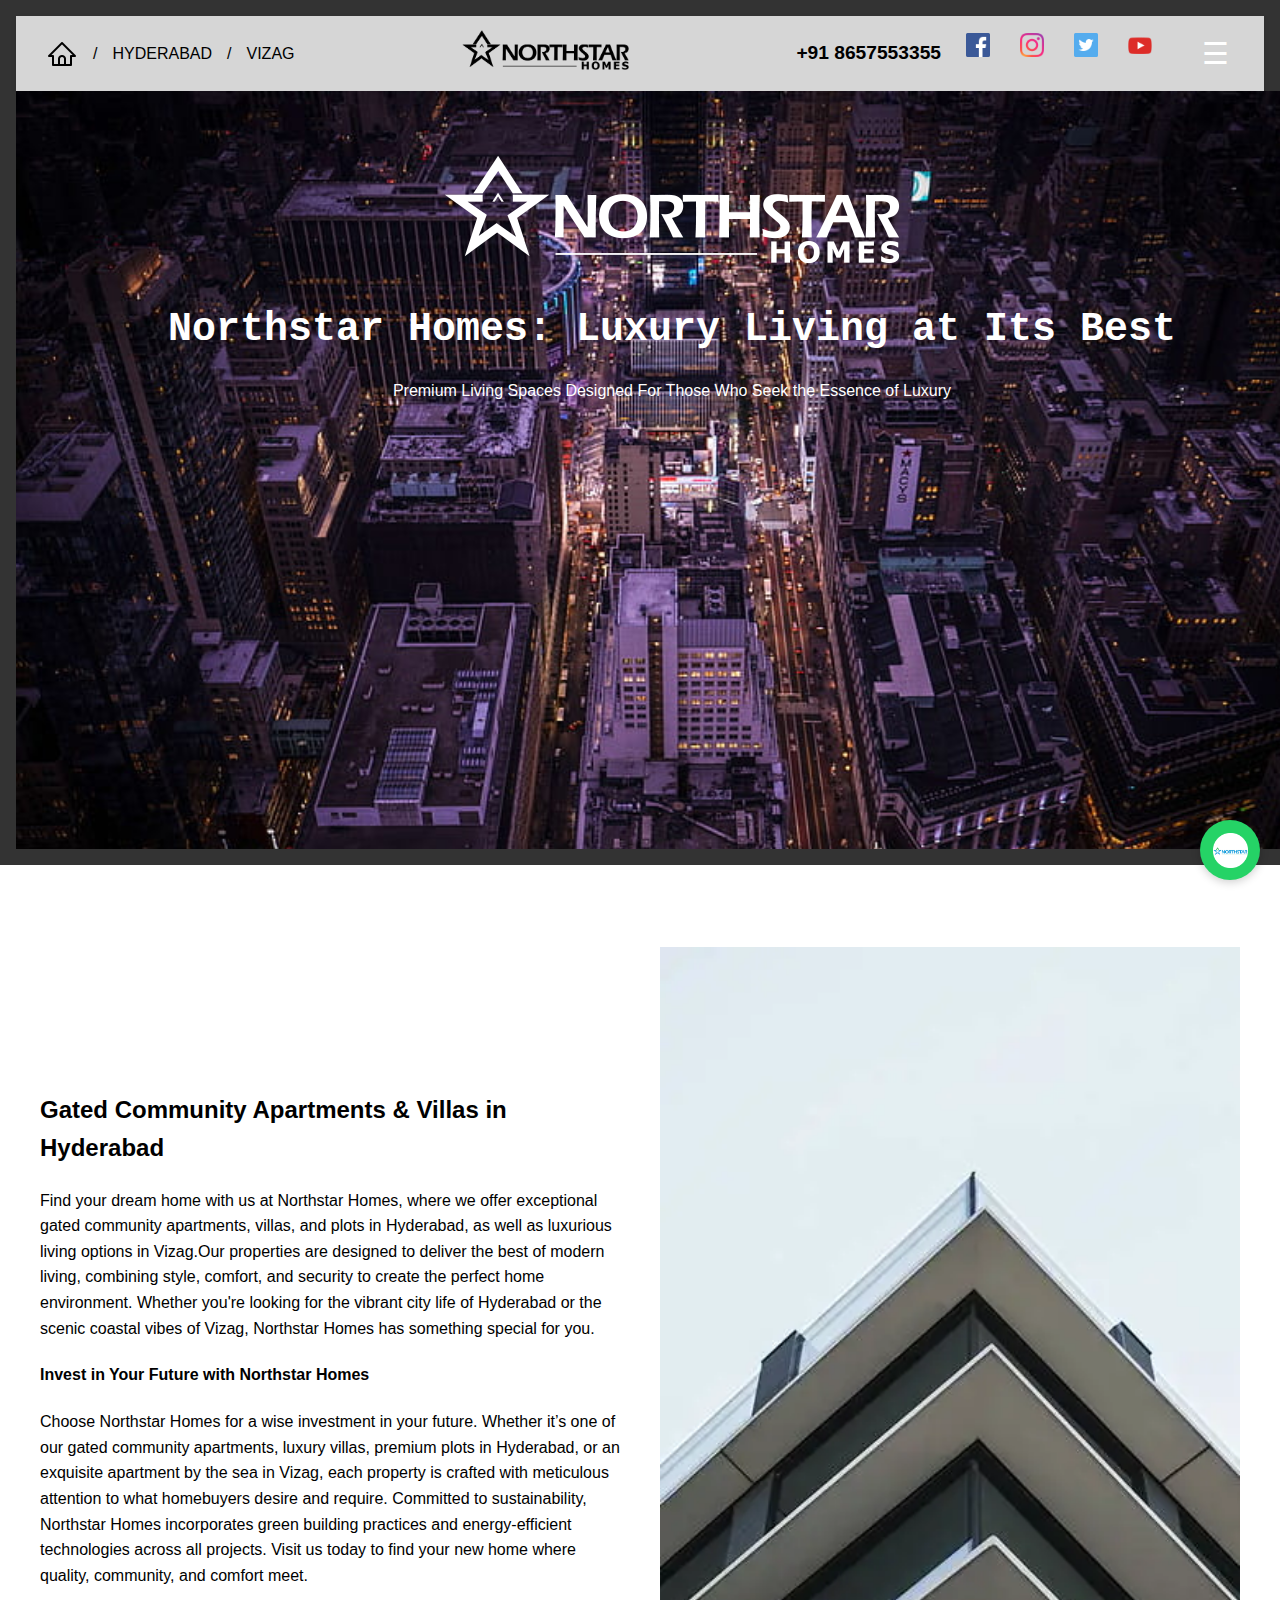
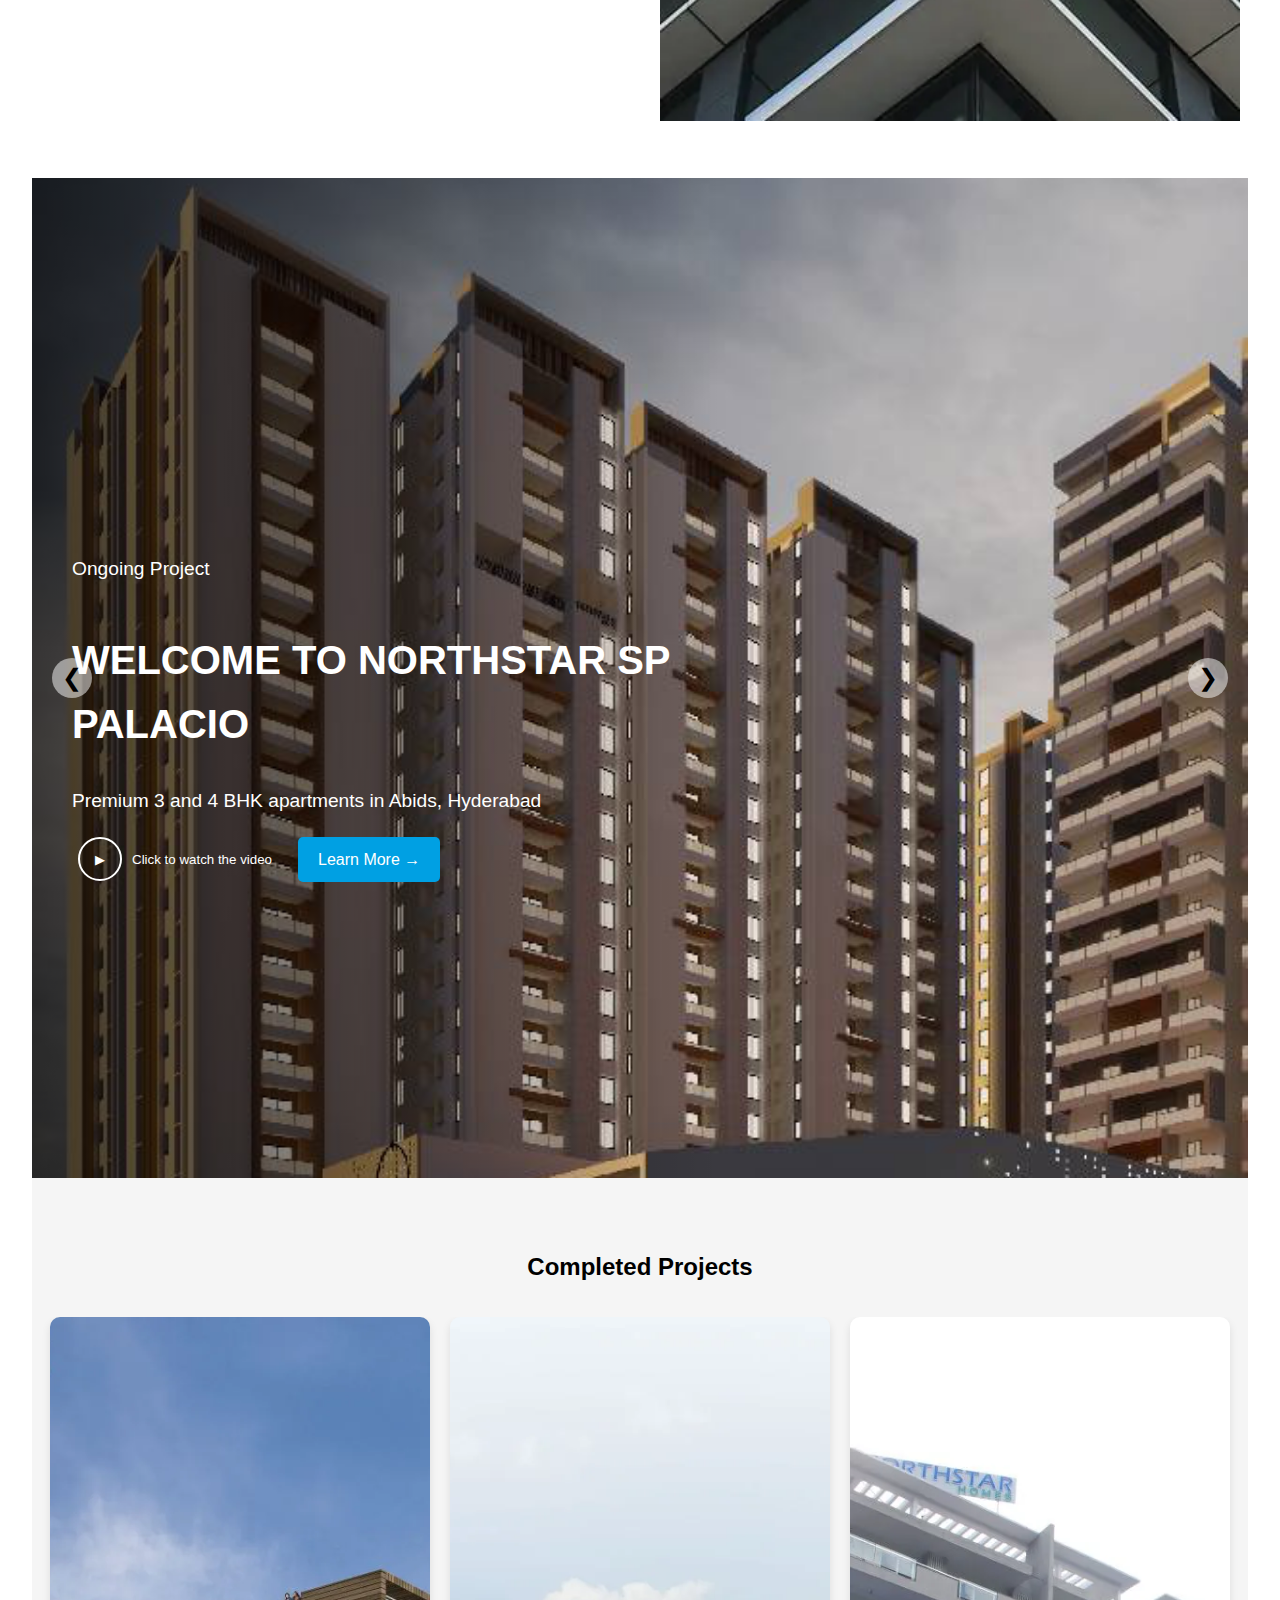
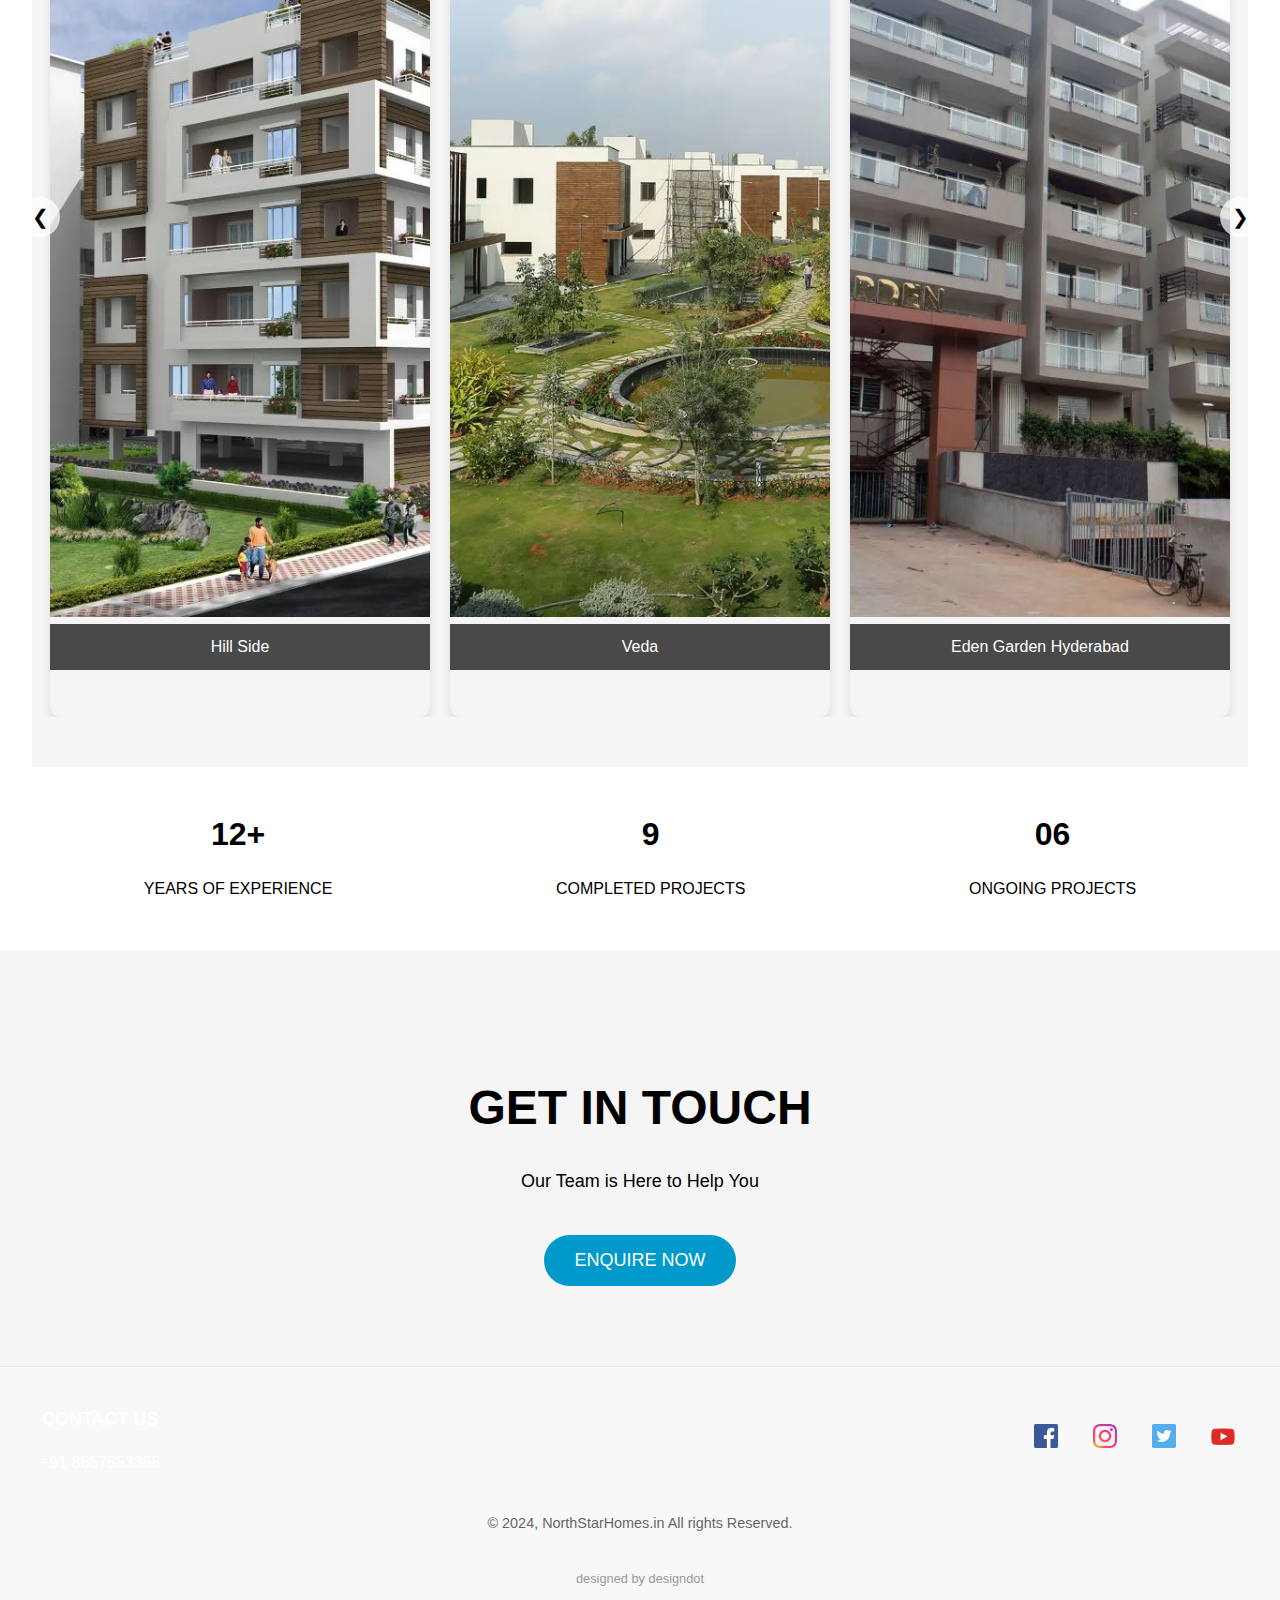
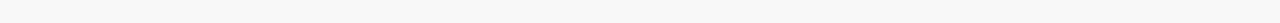
<file: index.html>
<!DOCTYPE html>
<html lang="en">
<head>
    <meta charset="UTF-8">
    <meta name="description" content="Northstar Homes offers luxury living spaces in Hyderabad and Vizag. Explore our premium gated community apartments, villas, and plots.">
    <meta name="keywords" content="Northstar Homes, luxury apartments, gated community, Hyderabad, Vizag, premium villas">
    <meta name="viewport" content="width=device-width, initial-scale=1.0">
    <meta property="og:title" content="Northstar Homes: Luxury Living at Its Best">
    <meta property="og:description" content="Premium Living Spaces Designed For Those Who Seek the Essence of Luxury in Hyderabad and Vizag">
    <meta property="og:image" content="https://www.northstarhomes.in/nothstar-logo_1.png">
    <meta property="og:url" content="https://www.northstarhomes.in">
    <meta property="og:type" content="website">
    <title>Northstar Homes: Luxury Living at Its Best</title>
    <link rel="stylesheet" href="star.css">
    <link rel="canonical" href="https://www.northstarhomes.in/index.html" />
    
</head>
<body>
    <header>
       
        <nav class="main-nav">
            <div class="nav-left">
             
                <a href="#" class="home-icon"><img src="home.png" alt="Home"></a>
                <span class="separator">/</span>
                <a href="hyderabad.html" id="hyderabad-link">HYDERABAD</a>
                
                
                <span class="separator">/</span>
                <a href="vizag.html" id="vizag-link">VIZAG</a>
            </div>
            <div class="nav-center">
                <img src="nothstar-logo_1.png" alt="NORTHSTAR HOMES" class="logo">
            </div>
            <div class="nav-right">
                <a href="tel:+918657553355" class="phone-number">+91 8657553355</a>
                <div class="social-icons">
                    <a href="#" class="social-icon"><img src="Face book logo.png" alt="Facebook"></a>
                    <a href="#" class="social-icon"><img src="Instagram-logo.png" alt="Instagram"></a>
                    <a href="#" class="social-icon"><img src="Twitter-logo.png" alt="Twitter"></a>
                    <a href="#" class="social-icon"><img src="youtube-logo.png" alt="YouTube"></a>
                </div>
                <button class="menu-toggle">☰</button>
            </div>
        </nav>
         <section id="hero">
            <img src="nothstar-logo_1.png" alt="Northstar Homes" class="northstar-logo">
            
            
            <h1>Northstar Homes: Luxury Living at Its Best</h1>
            <p>Premium Living Spaces Designed For Those Who Seek the Essence of Luxury</p>
        </section>
    </header>

    <main>
       
        <section id="about">
            <div class="about-content">
                <div class="about-text">
                    <h2>Gated Community Apartments & Villas in Hyderabad</h2>
                    <p>Find your dream home with us at Northstar Homes, where we offer exceptional gated community apartments, villas, and plots in Hyderabad, as well as luxurious living options in Vizag.Our properties are designed to deliver the best of modern living, combining style, comfort, and security to create the perfect home environment. Whether you're looking for the vibrant city life of Hyderabad or the scenic coastal vibes of Vizag, Northstar Homes has something special for you.</p>
                    <h4>Invest in Your Future with Northstar Homes</h4>
                    <p>Choose Northstar Homes for a wise investment in your future. Whether it’s one of our gated community apartments, luxury villas, premium plots in Hyderabad, or an exquisite apartment by the sea in Vizag, each property is crafted with meticulous attention to what homebuyers desire and require. Committed to sustainability, Northstar Homes incorporates green building practices and energy-efficient technologies across all projects.

                        Visit us today to find your new home where quality, community, and comfort meet.</p>
                </div>
                <div class="about-image">
                    <img src="sec-one-img-_1_-.png" alt="Northstar Homes" class="northstar-home">
                </div>
            </div>
        </section>
       
        <section id="projects">
            <div class="carousel-container">
                <div class="carousel-track">
                    <div class="project-slide">
                        <img src="golden building.png" alt="SP Palacio" class="project-image">
                        <div class="project-info">
                            <span class="project-status">Ongoing Project</span>
                            <h2>WELCOME TO NORTHSTAR SP PALACIO</h2>
                            <p>Premium 3 and 4 BHK apartments in Abids, Hyderabad</p>
                            <div class="project-actions">
                                <button class="video-btn">
                                    <span class="play-icon">▶</span>
                                    Click to watch the video
                                </button>
                                <a href="#" class="learn-more-btn">Learn More →</a>
                            </div>
                        </div>
                    </div>
                    <div class="project-slide">
                        <img src="c2.png" alt="SP Palacio" class="project-image">
                        <div class="project-info">
                            <span class="project-status">Ongoing Project</span>
                            <h2>WELCOME TO NORTHSTAR SP PALACIO</h2>
                            <p>Premium 3 and 4 BHK apartments in Abids, Hyderabad</p>
                            <div class="project-actions">
                                <button class="video-btn">
                                    <span class="play-icon">▶</span>
                                    Click to watch the video
                                </button>
                                <a href="#" class="learn-more-btn">Learn More →</a>
                            </div>
                        </div>
                    </div>
                    <div class="project-slide">
                        <img src="c3.png" alt="SP Palacio" class="project-image">
                        <div class="project-info">
                            <span class="project-status">Ongoing Project</span>
                            <h2>WELCOME TO NORTHSTAR SP PALACIO</h2>
                            <p>Premium 3 and 4 BHK apartments in Abids, Hyderabad</p>
                            <div class="project-actions">
                                <button class="video-btn">
                                    <span class="play-icon">▶</span>
                                    Click to watch the video
                                </button>
                                <a href="#" class="learn-more-btn">Learn More →</a>
                            </div>
                        </div>
                    </div>
                    <div class="project-slide">
                        <img src="c4.png" alt="SP Palacio" class="project-image">
                        <div class="project-info">
                            <span class="project-status">Ongoing Project</span>
                            <h2>WELCOME TO NORTHSTAR SP PALACIO</h2>
                            <p>Premium 3 and 4 BHK apartments in Abids, Hyderabad</p>
                            <div class="project-actions">
                                <button class="video-btn">
                                    <span class="play-icon">▶</span>
                                    Click to watch the video
                                </button>
                                <a href="#" class="learn-more-btn">Learn More →</a>
                            </div>
                        </div>
                    </div>
                    <!-- Add more project slides as needed -->
                </div>
                <button class="carousel-button prev">❮</button>
                <button class="carousel-button next">❯</button>
            </div>
        </section>
        <section id="completed-projects">
            <h2>Completed Projects</h2>
            <div class="projects-carousel">
                <button class="carousel-arrow prev">❮</button>
                <div class="carousel-container">
                    <div class="carousel-track">
                        <div class="project-card">
                            <img src="1.png" alt="Hill Side">
                            <div class="project-title">Hill Side</div>
                        </div>
                        <div class="project-card">
                            <img src="2.png" alt="Veda">
                            <div class="project-title">Veda</div>
                        </div>
                        <div class="project-card">
                            <img src="3.png" alt="Eden Garden Hyderabad">
                            <div class="project-title">Eden Garden Hyderabad</div>
                        </div>
                        <div class="project-card">
                            <img src="4.png" alt="Eden Garden Hyderabad">
                            <div class="project-title">Eden Garden Hyderabad</div>
                        </div>
                        <div class="project-card">
                            <img src="5.png" alt="Eden Garden Hyderabad">
                            <div class="project-title">Eden Garden Hyderabad</div>
                        </div>
                        <!-- Add more project cards as needed -->
                    </div>
                </div>
                <button class="carousel-arrow next">❯</button>
            </div>
            <div class="chat-bot">
                <div class="chat-icon">
                  <img src="chat bot icon.png" alt="Chat">
                </div>
                <div class="chat-popup">
                  <p>Hello There 👋, chat with us!</p>
                  <button class="chat-button">Chat Now</button>
                </div>
              </div>
            
        </section>




        

        <section id="stats">
            <div class="stat">
                <h4>12+</h4>
                <p>YEARS OF EXPERIENCE</p>
            </div>
            <div class="stat">
                <h4>9</h4>
                <p>COMPLETED PROJECTS</p>
            </div>
            <div class="stat">
                <h4>06</h4>
                <p>ONGOING PROJECTS</p>
            </div>
            <!-- Add more stats as needed -->
        </section>
    </main>
    <section id="get-in-touch">
        <h2>GET IN TOUCH</h2>
        <p>Our Team is Here to Help You</p>
        <button class="enquire-btn" onclick="window.location.href='contact.html'">ENQUIRE NOW</button>
    </section>

    <footer>
        <div class="footer-content">
            <div class="contact-info">
                <h3>CONTACT US</h3>
                <p>+91 8657553355</p>
            </div>
            <div class="social-links">
                <a href="#" class="social-icon"><img src="Face book logo.png" alt="Facebook"></a>
                <a href="#" class="social-icon"><img src="Instagram-logo.png" alt="Instagram"></a>
                <a href="#" class="social-icon"><img src="Twitter-logo.png" alt="Twitter"></a>
                <a href="#" class="social-icon"><img src="youtube-logo.png" alt="YouTube"></a>
            </div>
            <p class="copyright">&copy; 2024, NorthStarHomes.in All rights Reserved.</p>
            <p class="designer">designed by designdot</p>
        </div>
       
    </footer>
    <div id="popup-overlay" class="popup-overlay">
        <div class="popup-content">
          <span class="close-btn">&times;</span>
          <h2>REGISTER YOUR <span style="color: #2196F3;">INTEREST</span></h2>
          <form id="interest-form">
            <div class="form-group">
              <label for="fullName">FULL NAME</label>
              <input type="text" id="fullName" name="fullName" placeholder="Enter Full Name" required>
            </div>
            <div class="form-group">
              <label for="email">Email Address</label>
              <input type="email" id="email" name="email" placeholder="Enter your email" required>
            </div>
            <div class="form-group">
              <label for="phone">Contact</label>
              <div class="phone-input">
                <select id="countryCode" name="countryCode">
                  <option value="+91">+91</option>
                  <!-- Add more country codes as needed -->
                </select>
                <input type="tel" id="phone" name="phone" placeholder="Enter Phone No." required>
              </div>
            </div>
            <div class="form-group">
              <label class="checkbox-container">
                <input type="checkbox" name="alerts" id="alerts">
                <span class="checkmark"></span>
                Send me alerts for all property launches
              </label>
            </div>
            <p class="privacy-policy">Please visit <a href="#">privacy policy</a> to understand how NorthStar handles your personal data.</p>
            <button type="submit" class="submit-btn">Submit</button>
          </form>
        </div>
      </div>
      <div id="projects-popup" class="popup">
        <div class="popup-content">
          <span class="close">&times;</span>
          <h2>ONGOING</h2>
          <ul>
            <li>ALLURA</li>
            <li>SP PALACIO</li>
            <li>SANCTUARY</li>
            <li>AIRPORT BOULEVARD COMMERCIAL</li>
          </ul>
          <h2>COMPLETED</h2>
          <ul>
            <li>THE LEELA</li>
            <li>EDEN GARDEN</li>
            <li>HILLSIDE</li>
            <li>AIRPORT BOULEVARD</li>
            <li>GARDENSUITES</li>
            <li>VEDA</li>
          </ul>
        </div>
      </div>
      <div id="vizag-popup" class="popup">
        <div class="popup-content">
          <span class="close">&times;</span>
          <h2>ONGOING</h2>
          <ul>
            <li>PARK AVE</li>
            <li>GOLDEN VALLEY</li>
          </ul>
          <h2>COMPLETED</h2>
          <ul>
            <li>EDEN GARDEN</li>
          </ul>
        </div>
      </div>
      <div id="side-menu" class="side-menu">
        <a href="javascript:void(0)" class="close-btn">&times;</a>
        <a href="#">HOME</a>
        <a href="#">ABOUT US</a>
        <a href="#">OVERVIEW</a>
        <a href="#">TEAM</a>
        <a href="#">AWARDS</a>
        <a href="#">HYDERABAD</a>
        <a href="#">ONGOING</a>
        <a href="#">COMPLETED</a>
        <a href="#">UPCOMING</a>
        <a href="#">VISHAKAPATNAM</a>
        <a href="#">ONGOING</a>
        <a href="#">COMPLETED</a>
        <a href="#">POLICIES</a>
        <a href="#">GALLERY</a>
        <a href="#">RESOURCES</a>
        <a href="#">BLOG</a>
        <a href="#">CAREER</a>
        <a href="#">CONTACT US</a>
        <a href="#">BUSINESS ENQUIRY</a>
        <a href="#">CHANNEL PARTNER</a>
        <a href="#">CONTACT</a>
        <a href="#">CREDAI</a>
      </div>

</body>
<script>
    document.addEventListener('DOMContentLoaded', function() {
    // Ongoing Projects Carousel
    const ongoingTrack = document.querySelector('#projects .carousel-track');
    const ongoingSlides = document.querySelectorAll('#projects .project-slide');
    const ongoingPrevButton = document.querySelector('#projects .carousel-button.prev');
    const ongoingNextButton = document.querySelector('#projects .carousel-button.next');
    
    // Completed Projects Carousel
    const completedTrack = document.querySelector('#completed-projects .carousel-track');
    const completedCards = document.querySelectorAll('#completed-projects .project-card');
    const completedPrevButton = document.querySelector('#completed-projects .carousel-arrow.prev');
    const completedNextButton = document.querySelector('#completed-projects .carousel-arrow.next');
    
    let ongoingIndex = 0;
    let completedIndex = 0;

    // Function to update ongoing projects carousel
    function updateOngoingCarousel() {
        ongoingTrack.style.transform = `translateX(-${ongoingIndex * 100}%)`;
    }

    // Function to update completed projects carousel
    function updateCompletedCarousel() {
        const cardWidth = completedCards[0].offsetWidth + 20; // 20px for margins
        completedTrack.style.transform = `translateX(-${completedIndex * cardWidth}px)`;
    }

    // Ongoing projects carousel navigation
    ongoingPrevButton.addEventListener('click', () => {
        ongoingIndex = (ongoingIndex - 1 + ongoingSlides.length) % ongoingSlides.length;
        updateOngoingCarousel();
    });

    ongoingNextButton.addEventListener('click', () => {
        ongoingIndex = (ongoingIndex + 1) % ongoingSlides.length;
        updateOngoingCarousel();
    });

    // Completed projects carousel navigation
    completedPrevButton.addEventListener('click', () => {
        if (completedIndex > 0) {
            completedIndex--;
            updateCompletedCarousel();
        }
    });

    completedNextButton.addEventListener('click', () => {
        if (completedIndex < completedCards.length - 3) {
            completedIndex++;
            updateCompletedCarousel();
        }
    });

    // Autoplay function for ongoing projects carousel
    function autoplayOngoing() {
        ongoingIndex = (ongoingIndex + 1) % ongoingSlides.length;
        updateOngoingCarousel();
    }

    // Autoplay function for completed projects carousel
    function autoplayCompleted() {
        if (completedIndex < completedCards.length - 3) {
            completedIndex++;
        } else {
            completedIndex = 0;
        }
        updateCompletedCarousel();
    }


    // Set interval for autoplay (change slide every 5 seconds)
    const ongoingAutoplay = setInterval(autoplayOngoing, 5000);
    const completedAutoplay = setInterval(autoplayCompleted, 5000);

    // Pause autoplay on hover for ongoing projects carousel
    ongoingTrack.addEventListener('mouseenter', () => clearInterval(ongoingAutoplay));
    ongoingTrack.addEventListener('mouseleave', () => ongoingAutoplay = setInterval(autoplayOngoing, 5000));

    // Pause autoplay on hover for completed projects carousel
    completedTrack.addEventListener('mouseenter', () => clearInterval(completedAutoplay));
    completedTrack.addEventListener('mouseleave', () => completedAutoplay = setInterval(autoplayCompleted, 5000));
});
document.querySelector('.chat-icon').addEventListener('click', function() {
  document.querySelector('.chat-popup').style.display = 'block';
});

document.querySelector('.chat-button').addEventListener('click', function() {
  // Add your chat functionality here
  alert('Chat functionality would open here');
});
document.addEventListener('DOMContentLoaded', function() {
  const learnMoreButtons = document.querySelectorAll('.learn-more-btn');
  const popup = document.getElementById('popup-overlay');
  const closeBtn = document.querySelector('.close-btn');

  learnMoreButtons.forEach(button => {
    button.addEventListener('click', function(e) {
      e.preventDefault();
      popup.style.display = 'block';
    });
  });

  closeBtn.addEventListener('click', function() {
    popup.style.display = 'none';
  });

  window.addEventListener('click', function(e) {
    if (e.target === popup) {
      popup.style.display = 'none';
    }
  });

  document.getElementById('interest-form').addEventListener('submit', function(e) {
    e.preventDefault();
    // Handle form submission here
    console.log('Form submitted');
    popup.style.display = 'none';
  });
});
document.addEventListener('DOMContentLoaded', function() {
  var hyderabadLink = document.getElementById('hyderabad-link');
  var popup = document.getElementById('projects-popup');
  var closeBtn = popup.querySelector('.close');

  hyderabadLink.addEventListener('click', function(e) {
    e.preventDefault();
    popup.style.display = 'block';
  });

  closeBtn.addEventListener('click', function() {
    popup.style.display = 'none';
  });

  window.addEventListener('click', function(e) {
    if (e.target == popup) {
      popup.style.display = 'none';
    }
  });
});
document.addEventListener('DOMContentLoaded', function() {
  var hyderabadLink = document.getElementById('hyderabad-link');
  var vizagLink = document.getElementById('vizag-link');
  var hyderabadPopup = document.getElementById('projects-popup');
  var vizagPopup = document.getElementById('vizag-popup');

  function showPopup(popup) {
    popup.style.display = 'block';
  }

  function hidePopup(popup) {
    popup.style.display = 'none';
  }

  hyderabadLink.addEventListener('click', function(e) {
    e.preventDefault();
    showPopup(hyderabadPopup);
  });

  vizagLink.addEventListener('click', function(e) {
    e.preventDefault();
    showPopup(vizagPopup);
  });

  [hyderabadPopup, vizagPopup].forEach(function(popup) {
    var closeBtn = popup.querySelector('.close');
    closeBtn.addEventListener('click', function() {
      hidePopup(popup);
    });

    window.addEventListener('click', function(e) {
      if (e.target == popup) {
        hidePopup(popup);
      }
    });
  });
});
document.addEventListener('DOMContentLoaded', function() {
  var menuToggle = document.querySelector('.menu-toggle');
  var sideMenu = document.getElementById('side-menu');
  var closeBtn = document.querySelector('.close-btn');
  var closeBtn = sideMenu.querySelector('.close-btn');

  menuToggle.addEventListener('click', function() {
    sideMenu.style.width = '250px';
  });

  closeBtn.addEventListener('click', function() {
    sideMenu.style.width = '0';
  });

  // Close the menu if clicked outside
  window.addEventListener('click', function(e) {
    if (!sideMenu.contains(e.target) && e.target !== menuToggle) {
      sideMenu.style.width = '0';
    }
  });
});
type="application/ld+json">
    {
      "@context": "https://schema.org",
      "@type": "RealEstateAgent",
      "name": "Northstar Homes",
      "description": "Luxury living spaces in Hyderabad and Vizag",
      "url": "https://www.northstarhomes.in",
      "telephone": "+918657553355",
      "address": {
        "@type": "PostalAddress",
        "addressLocality": "Hyderabad",
        "addressRegion": "Telangana",
        "addressCountry": "IN"
      }
    }
    

      
    
    
    </script>
    <script async src="https://www.googletagmanager.com/gtag/js?id=GA_MEASUREMENT_ID"></script>
    <script>
      window.dataLayer = window.dataLayer || [];
      function gtag(){dataLayer.push(arguments);}
      gtag('js', new Date());

      gtag('config', 'GA_MEASUREMENT_ID');
    </script>

</html>
</file>
<file: star.css>
body {
    font-family: Arial, sans-serif;
    line-height: 1.6;
    margin: 0;
    padding: 0;
}

header {
    background-color: #333;
    color: transparent;
    padding: 1rem;
}

nav ul {
    list-style-type: none;
    padding: 0;
}

nav ul li {
    display: inline;
    margin-right: 1rem;
}

nav ul li a {
    color: #fff;
    text-decoration: none;
}

.contact-info {
    float: right;
}

main {
    padding: 2rem;
}

#hero {
    background-image: url('back\ img.png');
    background-size: cover;
    height: 70vh;
    width: 100%;
    
    color: rgb(255, 255, 255);
    padding: 4rem 2rem;
    text-align: center;
}
#hero {
    position: relative;
    overflow: hidden;
    
}

#hero::before {
    content: '';
    position: absolute;
    top: 0;
    left: 0;
    right: 0;
    bottom: 0;
    background-image: url('back\ img.png');
    background-size: cover;
    background-position: center top;
    animation: moveTopToBottom 20s linear infinite;
    z-index: -1;
}

@keyframes moveTopToBottom {
    0% {
        background-position: center top;
    }
    100% {
        background-position: center bottom;
    }
}



@keyframes zoomEffect {
    0% {
        transform: scale(1);
    }
    100% {
        transform: scale(1.5);
    }
}



#hero h1 {
    font-size: 2.5rem;
    margin-bottom: 1rem;
    font-weight: bold;
    font-family: 'Courier New', Courier, monospace;

}

#projects {
    position: relative;
}

.carousel-container {
    position: relative;
    width: 100%;
    height: 1000px; /* Adjust as needed */
    overflow: hidden;
}

.carousel-track {
    display: flex;
    transition: transform 0.5s ease;
    height: 100%;
}

.project-slide {
    flex: 0 0 100%;
    position: relative;
    height: 100%;
}

.project-image {
    width: 100%;
    height: 100%;
    object-fit: cover;
}

.project-info {
    position: absolute;
    top: 0;
    left: 0;
    padding: 40px;
    color: white;
    background: linear-gradient(to right, rgba(0,0,0,0.7) 0%, rgba(0,0,0,0) 100%);
    width: 50%;
    height: 100%;
    display: flex;
    flex-direction: column;
    justify-content: center;
}

.project-status {
    font-size: 1.2em;
    margin-bottom: 10px;
}

.project-info h2 {
    font-size: 2.5em;
    margin-bottom: 10px;
}

.project-info p {
    font-size: 1.2em;
    margin-bottom: 20px;
}

.project-actions {
    display: flex;
    align-items: center;
}

.video-btn {
    background: none;
    border: none;
    color: white;
    display: flex;
    align-items: center;
    cursor: pointer;
    margin-right: 20px;
}

.play-icon {
    width: 40px;
    height: 40px;
    border: 2px solid white;
    border-radius: 50%;
    display: flex;
    align-items: center;
    justify-content: center;
    margin-right: 10px;
}

.learn-more-btn {
    background-color: #00a0e3;
    color: white;
    text-decoration: none;
    padding: 10px 20px;
    border-radius: 5px;
}

.carousel-button {
    position: absolute;
    top: 50%;
    transform: translateY(-50%);
    background: rgba(255, 255, 255, 0.5);
    color: black;
    border: none;
    width: 40px;
    height: 40px;
    border-radius: 50%;
    font-size: 1.5em;
    cursor: pointer;
}

.carousel-button.prev {
    left: 20px;
}

.carousel-button.next {
    right: 20px;
}
.btn {
    background-color: #333;
    color: #fff;
    display: inline-block;
    padding: 0.5rem 1rem;
    text-decoration: none;
}

#stats {
    display: flex;
    justify-content: space-around;
    text-align: center;
}

.stat h4 {
    font-size: 2rem;
    margin-bottom: 0.5rem;
}

footer {
    background-color: #333;
    color: #fff;
    padding: 1rem;
    text-align: center;
}
#about {
    padding: 50px 0;
}

.about-content {
    display: flex;
    align-items: center;
    max-width: 1200px;
    margin: 0 auto;
    gap: 40px;
}

.about-text {
    flex: 1;
}

.about-image {
    flex: 1;
}

.northstar-home {
    width: 100%;
    height: auto;
    max-width: 100%;
}

@media (max-width: 768px) {
    .about-content {
        flex-direction: column;
    }
}
#completed-projects {
    padding: 50px 0;
    background-color: #f5f5f5;
}

#completed-projects h2 {
    text-align: center;
    margin-bottom: 30px;
}

.projects-carousel {
    position: relative;
    max-width: 1200px;
    margin: 0 auto;
}

.carousel-container {
    overflow: hidden;
}

.carousel-track {
    display: flex;
    transition: transform 0.5s ease;
}

.project-card {
    flex: 0 0 calc(33.333% - 20px);
    margin: 0 10px;
    border-radius: 10px;
    overflow: hidden;
    box-shadow: 0 4px 8px rgba(0,0,0,0.1);
}

.project-card img {
    width: 100%;
    height: 90%;
    object-fit: cover;
}

.project-title {
    background-color: rgba(0,0,0,0.7);
    color: white;
    padding: 10px;
    text-align: center;
}

.carousel-arrow {
    position: absolute;
    top: 50%;
    transform: translateY(-50%);
    background-color: rgba(255,255,255,0.7);
    border: none;
    width: 40px;
    height: 40px;
    border-radius: 50%;
    font-size: 20px;
    cursor: pointer;
    z-index: 10;
}

.carousel-arrow.prev {
    left: -20px;
}

.carousel-arrow.next {
    right: -20px;
}

@media (max-width: 768px) {
    .project-card {
        flex: 0 0 calc(100% - 20px);
    }
}
/* Get in Touch Section */
#get-in-touch {
    text-align: center;
    padding: 80px 0;
    background-color: #f5f5f5;
}

#get-in-touch h2 {
    font-size: 48px;
    margin-bottom: 20px;
}

#get-in-touch p {
    font-size: 18px;
    margin-bottom: 40px;
}

.enquire-btn {
    background-color: #0099cc;
    color: white;
    border: none;
    padding: 15px 30px;
    font-size: 18px;
    cursor: pointer;
    border-radius: 30px;
    transition: background-color 0.3s ease;
}

.enquire-btn:hover {
    background-color: #007aa3;
}

/* Footer Styles */
footer {
    background-color: #333;
    color: white;
    padding: 40px 0;
}

.footer-content {
    max-width: 1200px;
    margin: 0 auto;
    display: flex;
    flex-wrap: wrap;
    justify-content: space-between;
    align-items: center;
}

.contact-info h3 {
    font-size: 18px;
    margin-bottom: 10px;
}

.contact-info p {
    font-size: 16px;
}

.social-links {
    display: flex;
    gap: 15px;
}

.social-icon img {
    width: 24px;
    height: 24px;
}

.copyright, .designer {
    width: 100%;
    text-align: center;
    margin-top: 20px;
    font-size: 14px;
}

.designer {
    color: #999;
}

/* Responsive adjustments */
@media (max-width: 768px) {
    .footer-content {
        flex-direction: column;
        text-align: center;
    }

    .social-links {
        margin-top: 20px;
    }
}
.main-nav {
    display: flex;
    justify-content: space-between;
    align-items: center;
    padding: 10px 20px;
    background-color: rgba(0, 0, 0, 0.5);
    color: white;
}

.nav-left, .nav-right {
    display: flex;
    align-items: center;
}

.nav-left a, .nav-right a {
    color: white;
    text-decoration: none;
    margin: 0 10px;
}

.separator {
    margin: 0 5px;
}

.logo {
    height: 40px;
}

.phone-number {
    font-weight: bold;
    margin-right: 20px;
}

.social-icons {
    display: flex;
}

.social-icon img {
    width: 20px;
    height: 20px;
    margin: 0 5px;
}

.menu-toggle {
    background: white;
    border: none;
    color: black;
    font-size: 24px;
    cursor: pointer;
    margin-left: 20px;
}

/* Responsive adjustments */
@media (max-width: 768px) {
    .nav-left a:not(.home-icon), .nav-center, .social-icons {
        display: none;
        width: 100%;
        justify-content: space-between;
        align-items: center;
        padding: 10px 20px;
        margin: 0;
        padding: 0;

    }
    
    .main-nav {
        justify-content: space-between;
    }
    
    .nav-right {
        flex-grow: 1;
        justify-content: flex-end;
    }
}
.main-nav {
    display: flex;
    justify-content: space-between;
    align-items: center;
    padding: 10px 20px;
    background-color: white;
    color: black;
    box-shadow: 0 2px 5px rgba(0, 0, 0, 0.1);
}

.nav-left, .nav-right {
    display: flex;
    align-items: center;
}

.nav-left a, .nav-right a {
    color: black;
    text-decoration: none;
    margin: 0 10px;
}

.separator {
    margin: 0 5px;
    color: black;
}

.logo {
    height: 40px;
}

.phone-number {
    font-weight: bold;
    margin-right: 20px;
    color: black;
}

.social-icons {
    display: flex;
}

.social-icon img {
    width: 20px;
    height: 20px;
    margin: 0 5px;
}

.menu-toggle {
    background: none;
    border: none;
    color: black;
    font-size: 24px;
    cursor: pointer;
    margin-left: 20px;
}

/* Responsive adjustments */
@media (max-width: 768px) {
    .nav-left a:not(.home-icon), .nav-center, .social-icons {
        display: none;
        
    }
    
    .main-nav {
        justify-content: space-between;
    }
    
    .nav-right {
        flex-grow: 1;
        justify-content: flex-end;
    }
}
.logo {
    height: 40px;
    width: auto;
    object-fit: contain;
    filter: brightness(0) saturate(100%);
}
.header-hero {
    background-image: url('your-background-image.jpg');
    background-size: cover;
    background-position: center;
    background-repeat: no-repeat;
}

.main-nav {
    display: flex;
    justify-content: space-between;
    align-items: center;
    padding: 10px 20px;
    background-color: rgba(255, 255, 255, 0.8); /* semi-transparent white */
    color: black;
}
.chat-bot {
    position: fixed;
    bottom: 20px;
    right: 20px;
    z-index: 1000;
  }
  
  .chat-icon {
    width: 60px;
    height: 60px;
    border-radius: 50%;
    background-color: #25D366;
    display: flex;
    justify-content: center;
    align-items: center;
    cursor: pointer;
    box-shadow: 0 2px 10px rgba(0,0,0,0.2);
  }
  
  .chat-icon img {
    width: 35px;
    height: 35px;
  }
  
  .chat-popup {
    position: absolute;
    bottom: 80px;
    right: 0;
    background-color: white;
    padding: 15px;
    border-radius: 10px;
    box-shadow: 0 2px 10px rgba(0,0,0,0.2);
    display: none;
  }
  
  .chat-popup p {
    margin: 0 0 10px 0;
  }
  
  .chat-button {
    background-color: #0084FF;
    color: white;
    border: none;.header-hero {
        position: relative;
        overflow: hidden;
    }
    
    .animated-background {
        position: absolute;
        top: 0;
        left: 0;
        right: 0;
        bottom: 0;
        background-image: url('your-background-image.jpg');
        background-size: cover;
        background-position: center;
        animation: moveBackground 40s linear infinite;
    }
    
    @keyframes moveBackground {
        0% {
            transform: scale(1.1) translate(0, 0);
        }
        50% {
            transform: scale(1.1) translate(-5%, -5%);
        }
        100% {
            transform: scale(1.1) translate(0, 0);
        }
    }
    
    .main-nav {
        position: relative;
        z-index: 1;
        /* Your existing nav styles */
    }
    
    #hero {
        position: relative;
        z-index: 1;
        /* Your existing hero styles */
    }
    
    .hero-logo {
        max-width: 300px;
        width: 100%;
        height: auto;
        margin-bottom: 30px;
        filter: brightness(0) saturate(100%); /* This makes the logo black */
    }
    padding: 8px 15px;
    border-radius: 5px;
    cursor: pointer;
  }
  .header-hero {
    position: relative;
    overflow: hidden;
}

.animated-background {
    position: absolute;
    top: 0;
    left: 0;
    right: 0;
    bottom: 0;
    background-image: url('your-background-image.jpg');
    background-size: cover;
    background-position: center;
    animation: moveBackground 40s linear infinite;
}

@keyframes moveBackground {
    0% {
        transform: scale(1.1) translate(0, 0);
    }
    50% {
        transform: scale(1.1) translate(-5%, -5%);
    }
    100% {
        transform: scale(1.1) translate(0, 0);
    }
}

.main-nav {
    position: relative;
    z-index: 1;
    /* Your existing nav styles */
}

#hero {
    position: relative;
    z-index: 1;
    /* Your existing hero styles */
}

.hero-logo {
    max-width: 300px;
    width: 100%;
    height: auto;
    margin-bottom: 30px;
    filter: brightness(0) saturate(100%); /* This makes the logo black */
}
#hyderabad-projects {
    padding: 50px 20px;
    color: white;
    background-color: black;
}

#hyderabad-projects h1 {
    text-align: center;
    margin-bottom: 30px;
}

.project-list {
    max-width: 800px;
    margin: 0 auto;
}

.project-list h2 {
    margin-top: 30px;
}

.project-list ul {
    list-style-type: none;
    padding-left: 20px;
}

.project-list li {
    margin-bottom: 10px;
    font-size: 18px;
}
#vizag-projects {
    padding: 50px 20px;
    color: white;
    background-color: black;
}

#vizag-projects h1 {
    text-align: center;
    margin-bottom: 30px;
}

.project-list {
    max-width: 800px;
    margin: 0 auto;
}

.project-list h2 {
    margin-top: 30px;
    font-size: 2.5em;
    font-weight: bold;
}

.project-list ul {
    list-style-type: none;
    padding-left: 20px;
}

.project-list li {
    margin-bottom: 10px;
    font-size: 1.5em;
}
.popup-overlay {
    display: none;
    position: fixed;
    top: 0;
    left: 0;
    width: 100%;
    height: 100%;
    background-color: rgba(0, 0, 0, 0.7);
    z-index: 1000;
  }
  
  .popup-content {
    position: absolute;
    top: 50%;
    left: 50%;
    transform: translate(-50%, -50%);
    background-color: white;
    padding: 20px;
    border-radius: 5px;
    width: 80%;
    max-width: 500px;
  }
  
  .close-btn {
    position: absolute;
    top: 10px;
    right: 10px;
    font-size: 24px;
    cursor: pointer;
  }
  
  .form-group {
    margin-bottom: 15px;
  }
  
  label {
    display: block;
    margin-bottom: 5px;
  }
  
  input[type="text"],
  input[type="email"],
  input[type="tel"],
  select {
    width: 100%;
    padding: 8px;
    border: 1px solid #ddd;
    border-radius: 4px;
  }
  
  .phone-input {
    display: flex;
  }
  
  #countryCode {
    width: 80px;
    margin-right: 10px;
  }
  
  .checkbox-container {
    display: block;
    position: relative;
    padding-left: 35px;
    margin-bottom: 12px;
    cursor: pointer;
    user-select: none;
  }
  
  .checkbox-container input {
    position: absolute;
    opacity: 0;
    cursor: pointer;
  }
  
  .checkmark {
    position: absolute;
    top: 0;
    left: 0;
    height: 25px;
    width: 25px;
    background-color: #eee;
    border-radius: 4px;
  }
  
  .checkbox-container:hover input ~ .checkmark {
    background-color: #ccc;
  }
  
  .checkbox-container input:checked ~ .checkmark {
    background-color: #2196F3;
  }
  
  .checkmark:after {
    content: "";
    position: absolute;
    display: none;
  }
  
  .checkbox-container input:checked ~ .checkmark:after {
    display: block;
  }
  
  .checkbox-container .checkmark:after {
    left: 9px;
    top: 5px;
    width: 5px;
    height: 10px;
    border: solid white;
    border-width: 0 3px 3px 0;
    transform: rotate(45deg);
  }
  
  .submit-btn {
    background-color: #2196F3;
    color: white;
    padding: 10px 20px;
    border: none;
    border-radius: 4px;
    cursor: pointer;
    width: 100%;
  }
  
  .privacy-policy {
    font-size: 12px;
    margin-top: 15px;
  }
  #contact-hero {
    position: relative;
    height: 600px;
    overflow: hidden;
    display: flex;
    align-items: center;
    justify-content: center;
}

#contact-hero .hero-image {
    position: absolute;
    top: 0;
    left: 0;
    width: 100%;
    height: 120%;
    object-fit: cover;
}

#contact-hero::before {
    content: '';
    position: absolute;
    top: 0;
    left: 0;
    right: 0;
    bottom: 0;
    background-color: rgba(0, 0, 0, 0.5); /* Adjust opacity as needed */
}

#contact-hero h1 {
    color: white;
    font-size: 3em;
    text-shadow: 2px 2px 4px rgba(0,0,0,0.5);
    position: relative;
    z-index: 1;
}
#contact-form {
    max-width: 800px;
    margin: 50px auto;
    padding: 20px;
}

.form-group {
    margin-bottom: 20px;
}

.form-row {
    display: flex;
    justify-content: space-between;
}

.form-group.half {
    width: 48%;
}

label {
    display: block;
    margin-bottom: 5px;
    font-weight: bold;
}

input[type="text"],
input[type="email"],
input[type="tel"],
select {
    width: 100%;
    padding: 10px;
    border: none;
    border-bottom: 1px solid #ccc;
    font-size: 16px;
}

select {
    appearance: none;
    background-image: url('data:image/svg+xml;utf8,<svg fill="black" height="24" viewBox="0 0 24 24" width="24" xmlns="http://www.w3.org/2000/svg"><path d="M7 10l5 5 5-5z"/><path d="M0 0h24v24H0z" fill="none"/></svg>');
    background-repeat: no-repeat;
    background-position-x: 100%;
    background-position-y: 5px;
}

.submit-btn {
    background-color: #007bff;
    color: white;
    padding: 10px 20px;
    border: none;
    border-radius: 5px;
    cursor: pointer;
    font-size: 16px;
}

.submit-btn:hover {
    background-color: #0056b3;
}
#location {
    max-width: 1200px;
    margin: 50px auto;
    padding: 20px;
}

#location h2 {
    font-size: 2.5em;
    margin-bottom: 20px;
}

.map-container {
    position: relative;
    padding-bottom: 56.25%; /* 16:9 Aspect Ratio */
    height: 0;
    overflow: hidden;
}

.map-container iframe {
    position: absolute;
    top: 0;
    left: 0;
    width: 100%;
    height: 100%;
}

.location-info {
    margin-top: 20px;
    padding: 20px;
    background-color: #f8f8f8;
    border-radius: 5px;
}

.location-info h3 {
    font-size: 1.5em;
    margin-bottom: 10px;
}

.location-info p {
    margin-bottom: 10px;
}

.rating {
    display: flex;
    align-items: center;
    margin-bottom: 10px;
}

.stars {
    color: #ffd700;
    margin-right: 5px;
}

.score {
    font-weight: bold;
    margin-right: 5px;
}

.reviews {
    color: #007bff;
    text-decoration: none;
}

.directions-link, .view-larger-map {
    display: inline-block;
    margin-right: 15px;
    color: #007bff;
    text-decoration: none;
}
footer {
    background-color: #f8f8f8;
    padding: 20px 0;
    border-top: 1px solid #e7e7e7;
}

.footer-content {
    max-width: 1200px;
    margin: 0 auto;
    display: flex;
    justify-content: space-between;
    align-items: center;
}
.footer-content .contact-us{
    color: black;
}

.footer-left, .footer-center, .footer-right {
    flex: 1;
}

.footer-left {
    text-align: left;
}

.footer-center {
    text-align: center;
}

.footer-right {
    text-align: right;
}

.contact-us {
    font-weight: bold;
    margin-bottom: 5px;
}

.phone-number {
    font-size: 1.2em;
    font-weight: bold;
}

.copyright {
    font-size: 0.9em;
    color: #666;
}

.social-icons {
    margin-bottom: 10px;
}

.social-icon {
    margin-left: 10px;
}

.social-icon img {
    width: 24px;
    height: 24px;
}

.designer {
    font-size: 0.8em;
    color: #999;
}

/* Responsive design */
@media (max-width: 768px) {
    .footer-content {
        flex-direction: column;
        text-align: center;
    }

    .footer-left, .footer-center, .footer-right {
        margin-bottom: 20px;
    }

    .footer-right {
        text-align: center;
    }

    .social-icon {
        margin: 0 5px;
    }
}
.chat-widget {
    position: fixed;
    bottom: 20px;
    right: 20px;
    width: 300px;
    background: white;
    border-radius: 10px;
    box-shadow: 0 0 10px rgba(0,0,0,0.1);
    overflow: hidden;
  }
  
  .chat-header {
    background: #0099cc;
    color: white;
    padding: 10px;
    display: flex;
    align-items: center;
  }
  
  .chat-logo {
    width: 30px;
    height: 30px;
    margin-right: 10px;
    border-radius: 50%;
  }
  
  .chat-body {
    padding: 15px;
    text-align: center;
  }
  
  .chat-button {
    background: #25D366;
    color: white;
    border: none;
    padding: 10px 20px;
    border-radius: 5px;
    cursor: pointer;
    margin-top: 10px;
  }
  .nav-left home-icon{
    width: 10px;
    height: 10px;
    padding: 50%;
  }
  .home-icon img {
    height: 2em; /* Set the height to match the text size */
    width: auto; /* Maintain aspect ratio */
    vertical-align: middle; /* Align the image with the text */
}
.popup {
  display: none;
  position: fixed;
  z-index: 1000;
  left: 0;
  top: 0;
  width: 100%;
  height: 100%;
  overflow: auto;
  background-color: rgba(0,0,0,0.4);
  color: white;
}

.popup-content {
  background-color: #000000;
  margin: 15% auto;
  padding: 20px;
  border: 1px solid #888;
  width: 80%;
  max-width: 600px;
}

.close {
  color: #aaa;
  float: right;
  font-size: 28px;
  font-weight: bold;
  cursor: pointer;
}

.close:hover,
.close:focus {
  color: black;
  text-decoration: none;
  cursor: pointer;
}
.popup {
    display: none;
    position: fixed;
    z-index: 1000;
    left: 0;
    top: 0;
    width: 100%;
    height: 100%;
    overflow: auto;
    background-color: rgba(0,0,0,0.8);
  }
  
  .popup-content {
    background-color: #111;
    color: #fff;
    margin: 15% auto;
    padding: 20px;
    border: 1px solid #888;
    width: 80%;
    max-width: 600px;
  }
  
  .close {
    color: #aaa;
    float: right;
    font-size: 28px;
    font-weight: bold;
    cursor: pointer;
  }
  
  .close:hover,
  .close:focus {
    color: #fff;
    text-decoration: none;
    cursor: pointer;
  }
  
  .popup h2 {
    margin-top: 0;
  }
  
  .popup ul {
    list-style-type: none;
    padding-left: 0;
  }
  
  .popup li {
    margin-bottom: 10px;
  }
  .side-menu {
    height: 100%;
    width: 0;
    position: fixed;
    z-index: 1000;
    top: 0;
    right: 0;
    background-color: #111;
    overflow-x: hidden;
    transition: 0.5s;
    padding-top: 60px;
  }
  
  .side-menu a {
    padding: 8px 8px 8px 32px;
    text-decoration: none;
    font-size: 18px;
    color: #818181;
    display: block;
    transition: 0.3s;
  }
  
  .side-menu a:hover {
    color: #f1f1f1;
  }
  
  .side-menu .close-btn {
    position: absolute;
    top: 0;
    right: 25px;
    font-size: 36px;
    margin-left: 50px;
  }
  
  .menu-toggle {
    font-size: 30px;
    cursor: pointer;
    background-color: transparent;
    color: white;
    padding: 10px 15px;
    border: none;
  }
  
  .menu-toggle:hover {
    background-color: #444;
  }
  /* Home Icon Hover Effect */
.home-icon img {
    transition: transform 0.3s ease;
    color: purple;
}

.home-icon:hover img {
    transform: scale(1.1);
    filter: brightness(1.2) /* Scale up the icon */
    
}

/* Hyderabad Link Hover Effect */
#hyderabad-link {
    transition: color 0.3s ease, text-decoration 0.3s ease;
}

#hyderabad-link:hover {
    color: purple; /* Change color on hover */
    text-decoration: underline; /* Underline on hover */
}

/* Vizag Link Hover Effect */
#vizag-link {
    transition: color 0.3s ease, text-decoration 0.3s ease;
}

#vizag-link:hover {
    color: purple; /* Change color on hover */
    text-decoration: underline; /* Underline on hover */
}
</file>
